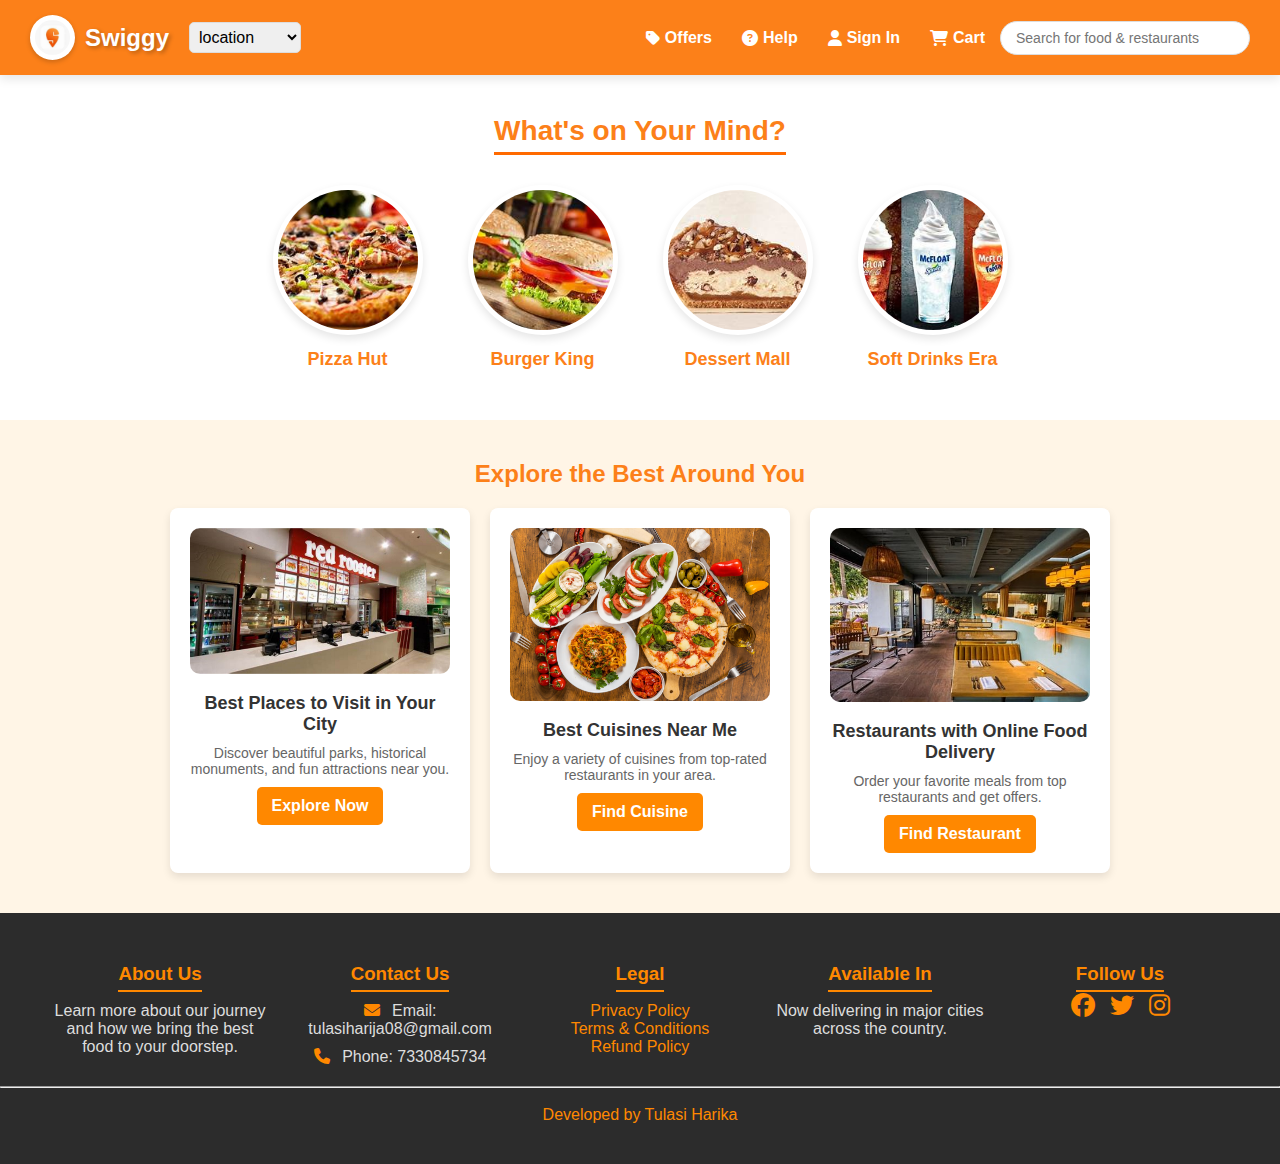
<file: index.html>
<!DOCTYPE html>
<html lang="en">
<head>
    <meta charset="UTF-8">
    <meta name="viewport" content="width=device-width, initial-scale=1.0">
    <title>Swiggy Clone - Header</title>
    <link rel="shortcut icon" href="logo.png" type="image/x-icon">
    <link rel="stylesheet" href="home.css">
    <link rel="stylesheet" href="header.css">
    <link rel="stylesheet" href="header2.css">
    <link rel="stylesheet" href="footer.css">
    <link rel="stylesheet" href="https://cdnjs.cloudflare.com/ajax/libs/font-awesome/6.7.2/css/all.min.css" integrity="sha512-Evv84Mr4kqVGRNSgIGL/F/aIDqQb7xQ2vcrdIwxfjThSH8CSR7PBEakCr51Ck+w+/U6swU2Im1vVX0SVk9ABhg==" crossorigin="anonymous" referrerpolicy="no-referrer" />
</head>
<body>
    
    <header>
        <div class="logo-container">
            <a href="index.html" class="brand-link">
                <img src="logo.jpg" alt="Swiggy" class="logo">
                <span class="brand-name">Swiggy</span>
            </a>
            <select class="dropdown">
                <option>location</option>
                <option>guntur</option>
                <option>vijayawada</option>
                <option>hyderabad</option>
                
            </select>
        </div>
        <nav class="nav-menu">
            <a href="offers.html" class="nav-link"><i class="fa-solid fa-tag"></i>Offers</a>
            <a href="help.html" class="nav-link"><i class="fa-solid fa-question-circle"></i>Help</a>
            <a href="signin.html" class="nav-link"><i class="fa-solid fa-user"></i>Sign In</a>
            <a href="cart.html" class="nav-link"><i class="fa-solid fa-shopping-cart"></i>Cart</a>
            <input type="text" placeholder="Search for food & restaurants" class="search-bar">
        </nav>
    </header>

    <section class="categories">
        <h2>What's on Your Mind?</h2>
        <div class="category-list">
            <div class="category-item"><img src="pizza.jpg" alt="pizza"><p>Pizza Hut</p></div>
            <div class="category-item"><img src="burger.jpg" alt="burger"><p>Burger King</p></div>
            <div class="category-item"><img src="cakes.jpg" alt="desserts"><p>Dessert Mall</p></div>
            <div class="category-item"><img src="drinks.jpg" alt="drinks"><p>Soft Drinks Era</p></div>
        </div>
    </section>
    <div class="wish">
        <h2>Explore the Best Around You</h2>
        <div class="wish-container">
            <div class="wish-item">
                <img src="place1.jpg" alt="Best Places">
                <h3>Best Places to Visit in Your City</h3>
                <p>Discover beautiful parks, historical monuments, and fun attractions near you.</p>
                <a href="https://www.google.com/maps" target="_blank" class="explore-link">Explore Now</a>
            </div>
            <div class="wish-item">
                <img src="cuisiness.jpeg" alt="Best Cuisines">
                <h3>Best Cuisines Near Me</h3>
                <p>Enjoy a variety of cuisines from top-rated restaurants in your area.</p>
                <a href="https://www.zomato.com" target="_blank" class="explore-link">Find Cuisine</a>
            </div>
            <div class="wish-item">
                <img src="restaurant.jpg" alt="Online Delivery">
                <h3>Restaurants with Online Food Delivery</h3>
                <p>Order your favorite meals from top restaurants and get offers.</p>
                <a href="https://www.swiggy.com" target="_blank" class="explore-link">Find Restaurant</a>
            </div>
        </div>
    </div>
    
    

    <footer class="footer"> 
        <div class="footer-container">
            <div class="footer-section">
                <h3>About Us</h3>
                <p>Learn more about our journey and how we bring the best food to your doorstep.</p>
            </div>
            <div class="footer-section">
                <h3>Contact Us</h3>
                <p><i class="fa-solid fa-envelope"></i> Email: tulasiharija08@gmail.com</p>
                <p><i class="fa-solid fa-phone"></i> Phone: 7330845734</p>
            </div>
            <div class="footer-section">
                <h3>Legal</h3>
                <ul>
                    <li><a href="#">Privacy Policy</a></li>
                    <li><a href="#">Terms & Conditions</a></li>
                    <li><a href="#">Refund Policy</a></li>
                </ul>
            </div>
            <div class="footer-section">
                <h3>Available In</h3>
                <p>Now delivering in major cities across the country.</p>
            </div>
            <div class="footer-section">
                <h3>Follow Us</h3>
                <div class="social-links">
                    <a href="#"><i class="fa-brands fa-facebook"></i></a>
                    <a href="#"><i class="fa-brands fa-twitter"></i></a>
                    <a href="#"><i class="fa-brands fa-instagram"></i></a>
                </div>
            </div>
        </div>
        <hr>
        <br>
        <p>Developed by Tulasi Harika</p>
    </footer>


</body>
</html>
</file>
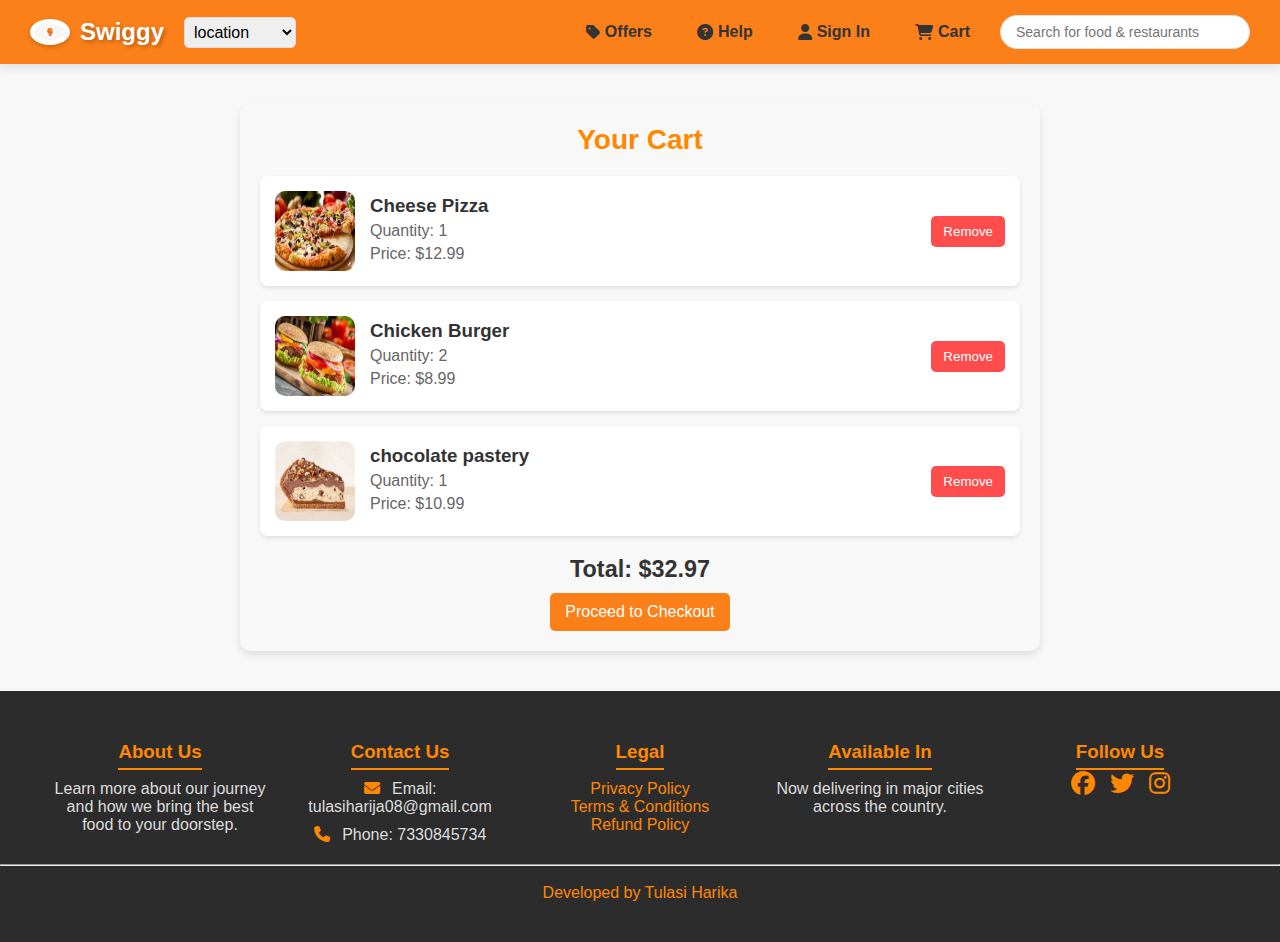
<file: cart.html>
<!DOCTYPE html>
<html lang="en">
<head>
    <meta charset="UTF-8">
    <meta name="viewport" content="width=device-width, initial-scale=1.0">
    <title>Document</title>
    <link rel="stylesheet" href="home.css">
    <link rel="stylesheet" href="cart.css">
    <link rel="stylesheet" href="footer.css">
    <link rel="stylesheet" href="https://cdnjs.cloudflare.com/ajax/libs/font-awesome/6.7.2/css/all.min.css" integrity="sha512-Evv84Mr4kqVGRNSgIGL/F/aIDqQb7xQ2vcrdIwxfjThSH8CSR7PBEakCr51Ck+w+/U6swU2Im1vVX0SVk9ABhg==" crossorigin="anonymous" referrerpolicy="no-referrer" />
</head>
<body>
    
    <header>
        <div class="logo-container">
            <a href="index.html" class="brand-link">
                <img src="logo.jpg" alt="Swiggy" class="logo">
                <span class="brand-name">Swiggy</span>
            </a>
            <select class="dropdown">
                <option>location</option>
                <option>guntur</option>
                <option>vijayawada</option>
                <option>hyderabad</option>
                
            </select>
        </div>
        <nav class="nav-menu">
            <a href="offers.html" class="nav-link"><i class="fa-solid fa-tag"></i>Offers</a>
            <a href="help.html" class="nav-link"><i class="fa-solid fa-question-circle"></i>Help</a>
            <a href="signin.html" class="nav-link"><i class="fa-solid fa-user"></i>Sign In</a>
            <a href="cart.html" class="nav-link"><i class="fa-solid fa-shopping-cart"></i>Cart</a>
            <input type="text" placeholder="Search for food & restaurants" class="search-bar">
        </nav>
    </header>
    <div class="cart-container">
        <h2>Your Cart</h2>
        <div class="cart-items">
            <div class="cart-item">
                <img src="pizza.jpg" alt="Pizza">
                <div class="item-details">
                    <h3>Cheese Pizza</h3>
                    <p>Quantity: 1</p>
                    <p>Price: $12.99</p>
                </div>
                <button class="remove-btn">Remove</button>
            </div>
    
            <div class="cart-item">
                <img src="burger.jpg" alt="Burger">
                <div class="item-details">
                    <h3>Chicken Burger</h3>
                    <p>Quantity: 2</p>
                    <p>Price: $8.99</p>
                </div>
                <button class="remove-btn">Remove</button>
            </div>
    
            <div class="cart-item">
                <img src="cakes.jpg" alt="Pastery">
                <div class="item-details">
                    <h3>chocolate pastery</h3>
                    <p>Quantity: 1</p>
                    <p>Price: $10.99</p>
                </div>
                <button class="remove-btn">Remove</button>
            </div>
        </div>
    
        <div class="cart-summary">
            <h3>Total: $32.97</h3>
            <button class="checkout-btn">Proceed to Checkout</button>
        </div>
    </div>
    
    <footer class="footer"> 
        <div class="footer-container">
            <div class="footer-section">
                <h3>About Us</h3>
                <p>Learn more about our journey and how we bring the best food to your doorstep.</p>
            </div>
            <div class="footer-section">
                <h3>Contact Us</h3>
                <p><i class="fa-solid fa-envelope"></i> Email: tulasiharija08@gmail.com</p>
                <p><i class="fa-solid fa-phone"></i> Phone: 7330845734</p>
            </div>
            <div class="footer-section">
                <h3>Legal</h3>
                <ul>
                    <li><a href="#">Privacy Policy</a></li>
                    <li><a href="#">Terms & Conditions</a></li>
                    <li><a href="#">Refund Policy</a></li>
                </ul>
            </div>
            <div class="footer-section">
                <h3>Available In</h3>
                <p>Now delivering in major cities across the country.</p>
            </div>
            <div class="footer-section">
                <h3>Follow Us</h3>
                <div class="social-links">
                    <a href="#"><i class="fa-brands fa-facebook"></i></a>
                    <a href="#"><i class="fa-brands fa-twitter"></i></a>
                    <a href="#"><i class="fa-brands fa-instagram"></i></a>
                </div>
            </div>
        </div>
        <hr>
        <br>
        <p>Developed by Tulasi Harika</p>
    </footer>
</body>
</html>
</file>
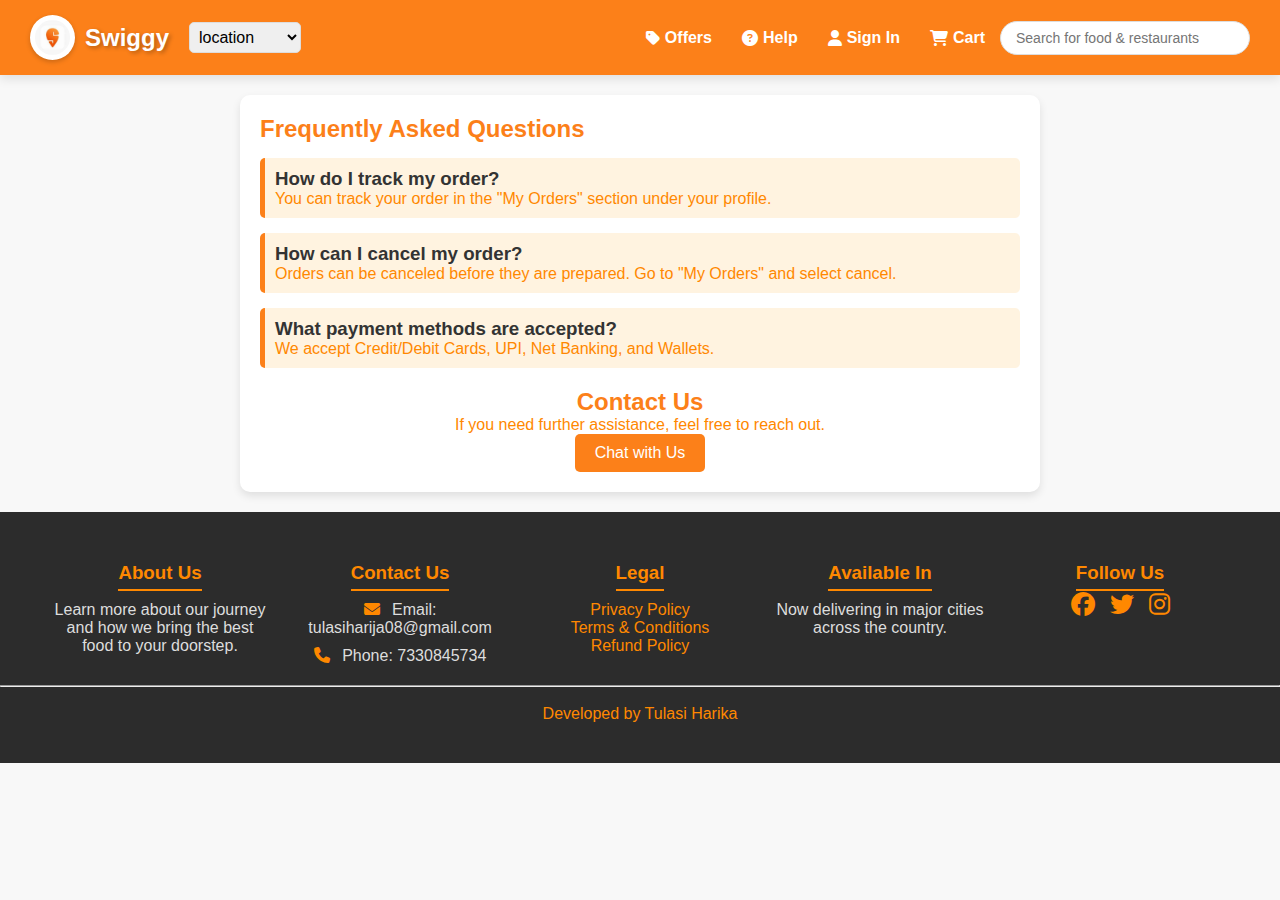
<file: help.html>
<!DOCTYPE html>
<html lang="en">
<head>
    <meta charset="UTF-8">
    <meta name="viewport" content="width=device-width, initial-scale=1.0">
    <title>Document</title>
    <link rel="stylesheet" href="home.css">
    <link rel="stylesheet" href="help.css">
    <link rel="stylesheet" href="footer.css">
    <link rel="stylesheet" href="https://cdnjs.cloudflare.com/ajax/libs/font-awesome/6.7.2/css/all.min.css" integrity="sha512-Evv84Mr4kqVGRNSgIGL/F/aIDqQb7xQ2vcrdIwxfjThSH8CSR7PBEakCr51Ck+w+/U6swU2Im1vVX0SVk9ABhg==" crossorigin="anonymous" referrerpolicy="no-referrer" />
</head>
<body>
    <header>
        <div class="logo-container">
            <a href="index.html" class="brand-link">
                <img src="logo.jpg" alt="Swiggy" class="logo">
                <span class="brand-name">Swiggy</span>
            </a>
            <select class="dropdown">
                <option>location</option>
                <option>guntur</option>
                <option>vijayawada</option>
                <option>hyderabad</option>
                
            </select>
        </div>
        <nav class="nav-menu">
            <a href="offers.html" class="nav-link"><i class="fa-solid fa-tag"></i>Offers</a>
            <a href="help.html" class="nav-link"><i class="fa-solid fa-question-circle"></i>Help</a>
            <a href="signin.html" class="nav-link"><i class="fa-solid fa-user"></i>Sign In</a>
            <a href="cart.html" class="nav-link"><i class="fa-solid fa-shopping-cart"></i>Cart</a>
            <input type="text" placeholder="Search for food & restaurants" class="search-bar">
        </nav>
    </header>
    <main class="help-container">
        <section class="faq">
            <h2>Frequently Asked Questions</h2>
            <div class="faq-item">
                <h3>How do I track my order?</h3>
                <p>You can track your order in the "My Orders" section under your profile.</p>
            </div>
            <div class="faq-item">
                <h3>How can I cancel my order?</h3>
                <p>Orders can be canceled before they are prepared. Go to "My Orders" and select cancel.</p>
            </div>
            <div class="faq-item">
                <h3>What payment methods are accepted?</h3>
                <p>We accept Credit/Debit Cards, UPI, Net Banking, and Wallets.</p>
            </div>
        </section>

        <section class="contact-us">
            <h2>Contact Us</h2>
            <p>If you need further assistance, feel free to reach out.</p>
            <button class="contact-button">Chat with Us</button>
        </section>
    </main>

    <footer class="footer"> 
        <div class="footer-container">
            <div class="footer-section">
                <h3>About Us</h3>
                <p>Learn more about our journey and how we bring the best food to your doorstep.</p>
            </div>
            <div class="footer-section">
                <h3>Contact Us</h3>
                <p><i class="fa-solid fa-envelope"></i> Email: tulasiharija08@gmail.com</p>
                <p><i class="fa-solid fa-phone"></i> Phone: 7330845734</p>
            </div>
            <div class="footer-section">
                <h3>Legal</h3>
                <ul>
                    <li><a href="#">Privacy Policy</a></li>
                    <li><a href="#">Terms & Conditions</a></li>
                    <li><a href="#">Refund Policy</a></li>
                </ul>
            </div>
            <div class="footer-section">
                <h3>Available In</h3>
                <p>Now delivering in major cities across the country.</p>
            </div>
            <div class="footer-section">
                <h3>Follow Us</h3>
                <div class="social-links">
                    <a href="#"><i class="fa-brands fa-facebook"></i></a>
                    <a href="#"><i class="fa-brands fa-twitter"></i></a>
                    <a href="#"><i class="fa-brands fa-instagram"></i></a>
                </div>
            </div>
        </div>
        <hr>
        <br>
        <p>Developed by Tulasi Harika</p>
    </footer>
    
</body>
</html>
</file>
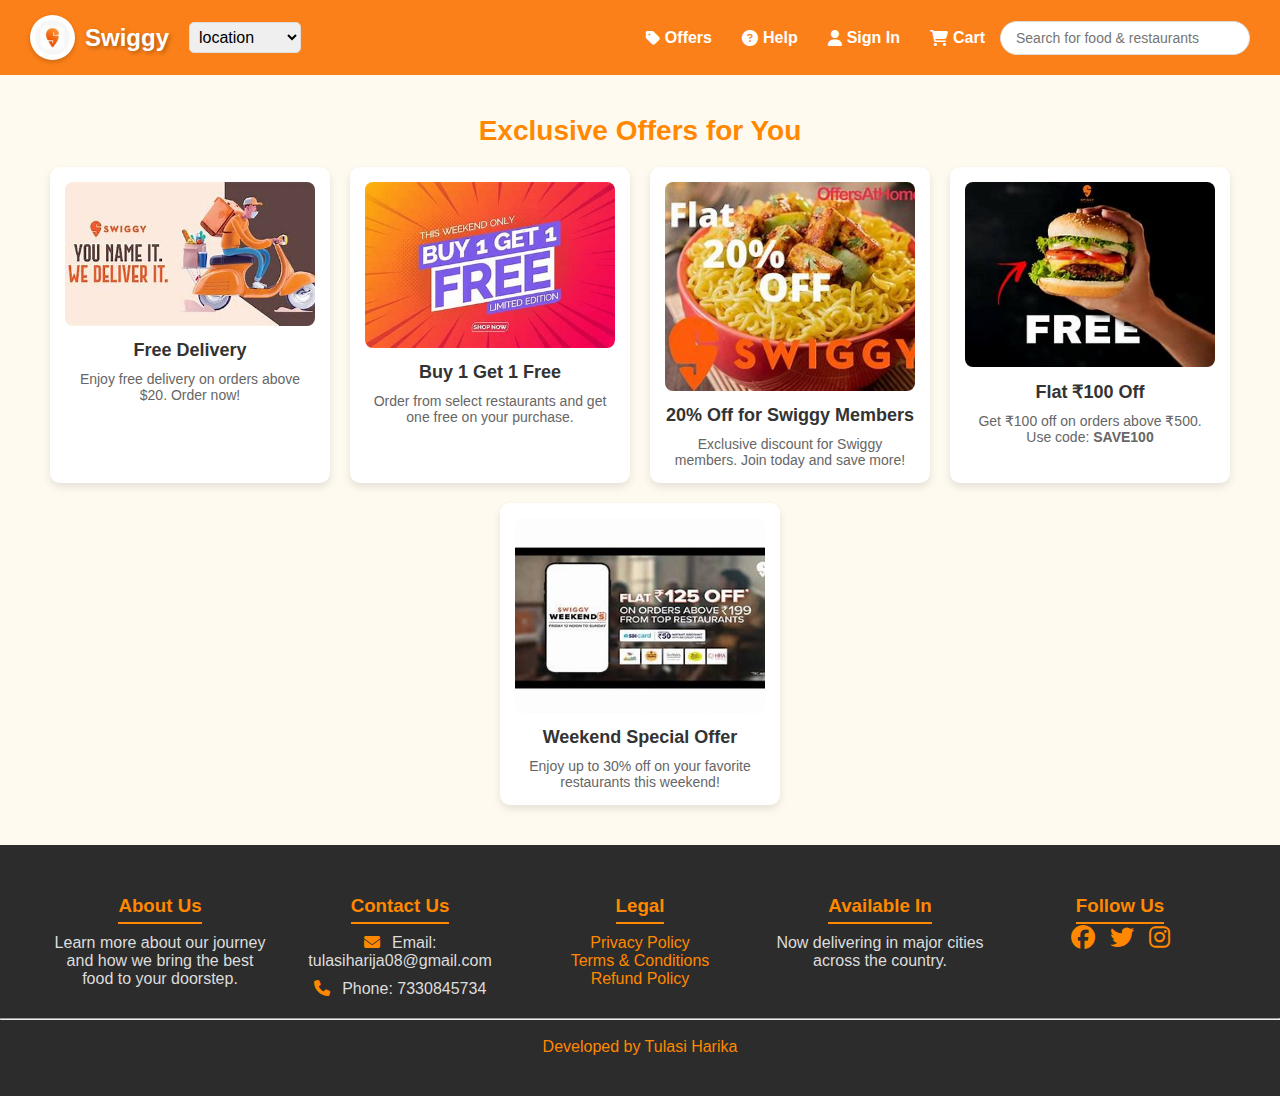
<file: offers.html>
<!DOCTYPE html>
<html lang="en">
<head>
    <meta charset="UTF-8">
    <meta name="viewport" content="width=device-width, initial-scale=1.0">
    <title>Document</title>
    <link rel="stylesheet" href="home.css">
    <link rel="stylesheet" href="footer.css">
    <link rel="stylesheet" href="offers.css">
    <link rel="stylesheet" href="https://cdnjs.cloudflare.com/ajax/libs/font-awesome/6.7.2/css/all.min.css" integrity="sha512-Evv84Mr4kqVGRNSgIGL/F/aIDqQb7xQ2vcrdIwxfjThSH8CSR7PBEakCr51Ck+w+/U6swU2Im1vVX0SVk9ABhg==" crossorigin="anonymous" referrerpolicy="no-referrer" />
</head>
<body>
    <header>
        <div class="logo-container">
            <a href="index.html" class="brand-link">
                <img src="logo.jpg" alt="Swiggy" class="logo">
                <span class="brand-name">Swiggy</span>
            </a>
            <select class="dropdown">
                <option>location</option>
                <option>guntur</option>
                <option>vijayawada</option>
                <option>hyderabad</option>
                
            </select>
        </div>
        <nav class="nav-menu">
            <a href="offers.html" class="nav-link"><i class="fa-solid fa-tag"></i>Offers</a>
            <a href="help.html" class="nav-link"><i class="fa-solid fa-question-circle"></i>Help</a>
            <a href="signin.html" class="nav-link"><i class="fa-solid fa-user"></i>Sign In</a>
            <a href="cart.html" class="nav-link"><i class="fa-solid fa-shopping-cart"></i>Cart</a>
            <input type="text" placeholder="Search for food & restaurants" class="search-bar">
        </nav>
    </header>

    <div class="offers">
        <h2>Exclusive Offers for You</h2>
        <div class="offers-container">
           
            <div class="offer-card">
                <img src="free.jpg" alt="Free Delivery on Orders Above $20">
                <h3>Free Delivery</h3>
                <p>Enjoy free delivery on orders above $20. Order now!</p>
            </div>
    
            <div class="offer-card">
                <img src="buy 1 get 1.jpg" alt="Buy 1 Get 1 Free">
                <h3>Buy 1 Get 1 Free</h3>
                <p>Order from select restaurants and get one free on your purchase.</p>
            </div>
    
            <div class="offer-card">
                <img src="20.jpg" alt="20% Off for Swiggy Members">
                <h3>20% Off for Swiggy Members</h3>
                <p>Exclusive discount for Swiggy members. Join today and save more!</p>
            </div>
    
            <div class="offer-card">
                <img src="100.jpg" alt="Flat 100 Off on Orders Above $500">
                <h3>Flat ₹100 Off</h3>
                <p>Get ₹100 off on orders above ₹500. Use code: <strong>SAVE100</strong></p>
            </div>
    
            <div class="offer-card">
                <img src="weekend.jpg" alt="Weekend Special Offer">
                <h3>Weekend Special Offer</h3>
                <p>Enjoy up to 30% off on your favorite restaurants this weekend!</p>
            </div>
        </div>
    </div>
    
    
    <footer class="footer"> 
        <div class="footer-container">
            <div class="footer-section">
                <h3>About Us</h3>
                <p>Learn more about our journey and how we bring the best food to your doorstep.</p>
            </div>
            <div class="footer-section">
                <h3>Contact Us</h3>
                <p><i class="fa-solid fa-envelope"></i> Email: tulasiharija08@gmail.com</p>
                <p><i class="fa-solid fa-phone"></i> Phone: 7330845734</p>
            </div>
            <div class="footer-section">
                <h3>Legal</h3>
                <ul>
                    <li><a href="#">Privacy Policy</a></li>
                    <li><a href="#">Terms & Conditions</a></li>
                    <li><a href="#">Refund Policy</a></li>
                </ul>
            </div>
            <div class="footer-section">
                <h3>Available In</h3>
                <p>Now delivering in major cities across the country.</p>
            </div>
            <div class="footer-section">
                <h3>Follow Us</h3>
                <div class="social-links">
                    <a href="#"><i class="fa-brands fa-facebook"></i></a>
                    <a href="#"><i class="fa-brands fa-twitter"></i></a>
                    <a href="#"><i class="fa-brands fa-instagram"></i></a>
                </div>
            </div>
        </div>
        <hr>
        <br>
        <p>Developed by Tulasi Harika</p>
    </footer>
</body>
</html>
</file>
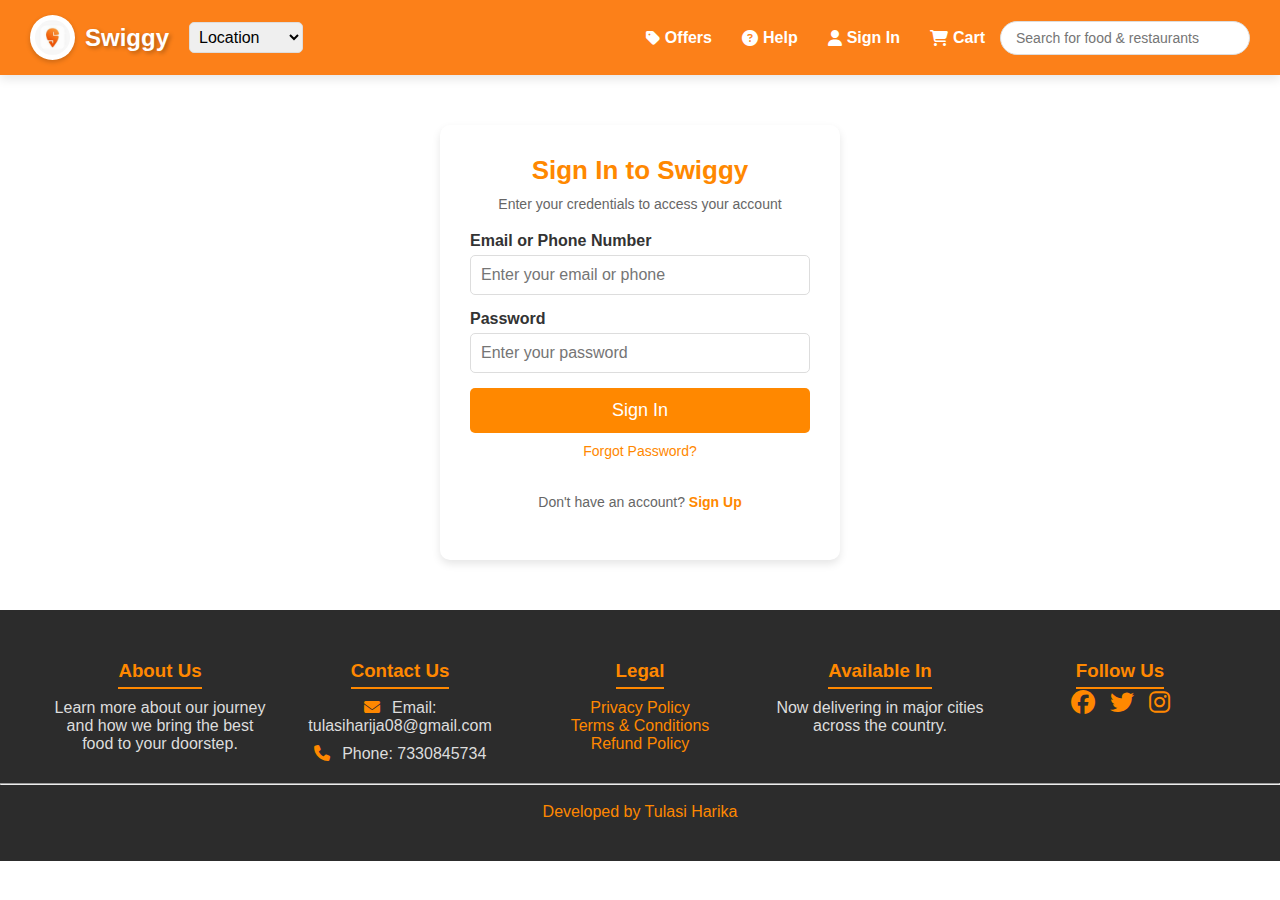
<file: signin.html>
<!DOCTYPE html>
<html lang="en">
<head>
    <meta charset="UTF-8">
    <meta name="viewport" content="width=device-width, initial-scale=1.0">
    <title>Swiggy - Sign In</title>
    <link rel="stylesheet" href="home.css">
    <link rel="stylesheet" href="signin.css">
    <link rel="stylesheet" href="footer.css">
    <link rel="stylesheet" href="header.css">
    <link rel="stylesheet" href="header2.css">
    <link rel="stylesheet" href="https://cdnjs.cloudflare.com/ajax/libs/font-awesome/6.7.2/css/all.min.css" integrity="sha512-Evv84Mr4kqVGRNSgIGL/F/aIDqQb7xQ2vcrdIwxfjThSH8CSR7PBEakCr51Ck+w+/U6swU2Im1vVX0SVk9ABhg==" crossorigin="anonymous" referrerpolicy="no-referrer" />
</head>
<body>
    <header>
        <div class="logo-container">
            <a href="index.html" class="brand-link">
                <img src="logo.jpg" alt="Swiggy" class="logo">
                <span class="brand-name">Swiggy</span>
            </a>
            <select class="dropdown">
                <option>Location</option>
                <option>Guntur</option>
                <option>Vijayawada</option>
                <option>Hyderabad</option>
            </select>
        </div>
        <nav class="nav-menu">
            <a href="offers.html" class="nav-link"><i class="fa-solid fa-tag"></i>Offers</a>
            <a href="help.html" class="nav-link"><i class="fa-solid fa-question-circle"></i>Help</a>
            <a href="signin.html" class="nav-link"><i class="fa-solid fa-user"></i>Sign In</a>
            <a href="cart.html" class="nav-link"><i class="fa-solid fa-shopping-cart"></i>Cart</a>
            <input type="text" placeholder="Search for food & restaurants" class="search-bar">
        </nav>
    </header>
    


    <div class="signin-container">
        <h2>Sign In to Swiggy</h2>
        <p>Enter your credentials to access your account</p>
        
        <form class="signin-form">
            <label for="email">Email or Phone Number</label>
            <input type="text" id="email" name="email" placeholder="Enter your email or phone" required>
    
            <label for="password">Password</label>
            <input type="password" id="password" name="password" placeholder="Enter your password" required>
    
            <button type="submit" class="signin-btn">Sign In</button>
    
            <p class="forgot-password"><a href="#">Forgot Password?</a></p>
    
            <p class="signup-text">Don't have an account? <a href="signup.html">Sign Up</a></p>
        </form>
    </div>
    
    <footer class="footer"> 
        <div class="footer-container">
            <div class="footer-section">
                <h3>About Us</h3>
                <p>Learn more about our journey and how we bring the best food to your doorstep.</p>
            </div>
            <div class="footer-section">
                <h3>Contact Us</h3>
                <p><i class="fa-solid fa-envelope"></i> Email: tulasiharija08@gmail.com</p>
                <p><i class="fa-solid fa-phone"></i> Phone: 7330845734</p>
            </div>
            <div class="footer-section">
                <h3>Legal</h3>
                <ul>
                    <li><a href="#">Privacy Policy</a></li>
                    <li><a href="#">Terms & Conditions</a></li>
                    <li><a href="#">Refund Policy</a></li>
                </ul>
            </div>
            <div class="footer-section">
                <h3>Available In</h3>
                <p>Now delivering in major cities across the country.</p>
            </div>
            <div class="footer-section">
                <h3>Follow Us</h3>
                <div class="social-links">
                    <a href="#"><i class="fa-brands fa-facebook"></i></a>
                    <a href="#"><i class="fa-brands fa-twitter"></i></a>
                    <a href="#"><i class="fa-brands fa-instagram"></i></a>
                </div>
            </div>
        </div>
        <hr>
        <br>
        <p>Developed by Tulasi Harika</p>
    </footer>
    
</body>
</html>
</file>
<file: home.css>
* {
    margin: 0;
    padding: 0;
    box-sizing: border-box;
    font-family: Arial, sans-serif;
}
header {
    display: flex;
    justify-content: space-between;
    align-items: center;
    background-color: #fc8019;
    padding: 15px 30px;
    box-shadow: 0 4px 10px rgba(0, 0, 0, 0.1);
}
.logo-container {
    display: flex;
    align-items: center;
}
.brand-link {
    display: flex;
    align-items: center;
    text-decoration: none;
}
.logo {
    height: 45px;
    width: 45px;
    border-radius: 50%;
    object-fit: cover;
    margin-right: 10px;
    background-color: white;
    padding: 5px;
    box-shadow: 0 2px 5px rgba(0, 0, 0, 0.2);
}
.brand-name {
    font-size: 24px;
    font-weight: bold;
    color: #fff;
    text-shadow: 2px 2px 4px rgba(0, 0, 0, 0.3);
}
.dropdown {
    margin-left: 20px;
    padding: 5px;
    border: 1px solid #ddd;
    border-radius: 5px;
    font-size: 16px;
}
.nav-menu {
    display: flex;
    align-items: center;
}
.nav-link {
    margin: 0 15px;
    text-decoration: none;
    color: #fff;
    font-size: 16px;
    display: flex;
    align-items: center;
    font-weight: bold;
}
.nav-link i {
    margin-right: 5px;
}
.search-bar {
    padding: 8px 15px;
    border: 1px solid #ddd;
    border-radius: 20px;
    font-size: 14px;
    width: 250px;
}
</file>
<file: header.css>
* {
    margin: 0;
    padding: 0;
    box-sizing: border-box;
    font-family: Arial, sans-serif;
}
header {
    display: flex;
    justify-content: space-between;
    align-items: center;
    background-color: #fc8019;
    padding: 15px 30px;
    box-shadow: 0 4px 10px rgba(0, 0, 0, 0.1);
}
.logo-container {
    display: flex;
    align-items: center;
}
.brand-link {
    display: flex;
    align-items: center;
    text-decoration: none;
}
.logo {
    height: 45px;
    width: 45px;
    border-radius: 50%;
    object-fit: cover;
    margin-right: 10px;
    background-color: white;
    padding: 5px;
    box-shadow: 0 2px 5px rgba(0, 0, 0, 0.2);
}
.brand-name {
    font-size: 24px;
    font-weight: bold;
    color: #fff;
    text-shadow: 2px 2px 4px rgba(0, 0, 0, 0.3);
}
.dropdown {
    margin-left: 20px;
    padding: 5px;
    border: 1px solid #ddd;
    border-radius: 5px;
    font-size: 16px;
}
.nav-menu {
    display: flex;
    align-items: center;
}
.nav-link {
    margin: 0 15px;
    text-decoration: none;
    color: #fff;
    font-size: 16px;
    display: flex;
    align-items: center;
    font-weight: bold;
}
.nav-link i {
    margin-right: 5px;
}
.search-bar {
    padding: 8px 15px;
    border: 1px solid #ddd;
    border-radius: 20px;
    font-size: 14px;
    width: 250px;
}

.categories {
    text-align: center;
    padding: 40px;
}

.categories h2 {
    font-size: 28px;
    font-weight: bold;
    color: #fc8019;
    display: inline-block;
    padding-bottom: 5px;
    border-bottom: 3px solid #ff6a00;
}

.category-list {
    display: flex;
    justify-content: center;
    gap: 25px;
    flex-wrap: wrap;
    margin-top: 20px;
}

.category-item {
    text-align: center;
    padding: 10px;
    transition: transform 0.3s ease-in-out;
}

.category-item img {
    width: 150px;
    height: 150px;
    border-radius: 50%;
    object-fit: cover;
    border: 5px solid transparent;
    transition: border-color 0.3s ease-in-out, transform 0.3s ease-in-out;
    box-shadow: 0 4px 8px rgba(0, 0, 0, 0.1);
}

.category-item p {
    margin-top: 10px;
    font-size: 18px;
    font-weight: bold;
    color:#fc8019;
}

.category-item:hover img {
    border-color: #fc8019;
    transform: scale(1.1);
}



.wish {
    text-align: center;
    padding: 40px;
}

.wish h2 {
    color: #ff8800;
    font-size: 28px;
    margin-bottom: 20px;
}

.wish-container {
    display: flex;
    justify-content: center;
    gap: 20px;
    flex-wrap: wrap;
}

.wish-item {
    background: #fff;
    border-radius: 10px;
    padding: 20px;
    width: 300px;
    box-shadow: 0 4px 8px rgba(0, 0, 0, 0.2);
    transition: transform 0.3s ease-in-out;
}

.wish-item:hover {
    transform: scale(1.05);
}

.wish-item img {
    width: 100%;
    border-radius: 10px;
}

.wish-item h3 {
    color: #333;
    margin-top: 15px;
}

.wish-item p {
    color: #666;
    font-size: 14px;
}

.explore-link {
    display: inline-block;
    margin-top: 10px;
    padding: 10px 15px;
    background: #ff8800;
    color: white;
    text-decoration: none;
    border-radius: 5px;
    font-weight: bold;
    transition: background 0.3s ease-in-out;
}

.explore-link:hover {
    background: #e67600;
}
</file>
<file: header2.css>
.wish {
    text-align: center;
    padding: 40px 20px;
    background-color: #fff5e6;
}

.wish h2 {
    font-size: 24px;
    font-weight: bold;
    color: #fc8019;
    margin-bottom: 20px;
}

.wish-container {
    display: flex;
    justify-content: center;
    gap: 20px;
    flex-wrap: wrap;
}

.wish-item {
    background: white;
    padding: 20px;
    width: 300px;
    box-shadow: 0 4px 8px rgba(0, 0, 0, 0.1);
    border-radius: 8px;
    transition: transform 0.3s ease-in-out, box-shadow 0.3s ease-in-out;
}

.wish-item h3 {
    font-size: 18px;
    color: #333;
}

.wish-item p {
    font-size: 14px;
    color: #666;
    margin-top: 10px;
}

.wish-item:hover {
    transform: translateY(-5px);
    box-shadow: 0 6px 12px rgba(0, 0, 0, 0.15);
}
</file>
<file: footer.css>
/* General Styles */
body {
    font-family: Arial, sans-serif;
    margin: 0;
    padding: 0;
}

/* Footer Styles */
.footer {
    background-color: #2c2c2c;
    color: white;
    padding: 40px 0;
    text-align: center;
}

.footer-container {
    display: flex;
    justify-content: space-around;
    flex-wrap: wrap;
    max-width: 1200px;
    margin: auto;
}

.footer-section {
    flex: 1;
    min-width: 200px;
    margin: 10px;
}

.footer-section h3 {
    color: #ff8800;
    border-bottom: 2px solid #ff8800;
    padding-bottom: 5px;
    display: inline-block;
}

.footer-section p, .footer-section ul {
    margin: 10px 0;
    color: #ddd;
}

.footer-section ul {
    list-style: none;
    padding: 0;
}

.footer-section ul li a {
    color: #ff8800;
    text-decoration: none;
    transition: color 0.3s;
}

.footer-section ul li a:hover {
    color: white;
}

.social-links {
    display: flex;
    justify-content: center;
    gap: 15px;
    font-size: 24px;
}

.social-links a {
    color: #ff8800;
    transition: color 0.3s;
}

.social-links a:hover {
    color: white;
}

/* Icons Styling */
.footer-section p i {
    margin-right: 8px;
    color: #ff8800;
}
p{
    color: #ff8800;
}
</file>
<file: cart.css>
body {
    font-family: 'Arial', sans-serif;
    margin: 0;
    padding: 0;
    background-color: #f8f8f8;
}

.header {
    display: flex;
    justify-content: space-between;
    align-items: center;
    background-color: #fc8019;
    padding: 15px 50px;
    color: white;
    box-shadow: 0px 4px 6px rgba(0, 0, 0, 0.1);
    position: sticky;
    top: 0;
    z-index: 1000;
}

.logo-container {
    display: flex;
    align-items: center;
}

.brand-link {
    text-decoration: none;
    color: black;
    font-size: 24px;
    font-weight: bold;
}

.logo {
    width: 40px;
    height: auto;
    margin-right: 10px;
}

.nav-menu {
    display: flex;
    gap: 15px;
}

.nav-link {
    text-decoration: none;
    color: #333;
    font-weight: bold;
}

.active {
    color: #fc8019;
}

/* Cart Container */
.cart-container {
    max-width: 800px;
    margin: 40px auto;
    padding: 20px;
    border-radius: 10px;
    box-shadow: 0 4px 8px rgba(0, 0, 0, 0.1);
}

.cart-container h2 {
    text-align: center;
    color: #ff8800;
    font-size: 28px;
    margin-bottom: 20px;
}

/* Cart Items */
.cart-items {
    display: flex;
    flex-direction: column;
    gap: 15px;
}

.cart-item {
    display: flex;
    align-items: center;
    justify-content: space-between;
    padding: 15px;
    border-radius: 8px;
    background: #fff;
    box-shadow: 0 2px 4px rgba(0, 0, 0, 0.1);
    transition: transform 0.2s;
}

.cart-item:hover {
    transform: scale(1.02);
}

.cart-item img {
    width: 80px;
    height: 80px;
    border-radius: 10px;
    margin-right: 15px;
}

.item-details {
    flex-grow: 1;
}

.item-details h3 {
    margin: 0;
    color: #333;
}

.item-details p {
    margin: 5px 0;
    color: #666;
}

/* Remove Button */
.remove-btn {
    background: #ff4d4d;
    color: white;
    border: none;
    padding: 8px 12px;
    border-radius: 5px;
    cursor: pointer;
    transition: background 0.3s;
}

.remove-btn:hover {
    background: #cc0000;
}

/* Cart Summary */
.cart-summary {
    text-align: center;
    margin-top: 20px;
    font-size: 20px;
}

.cart-summary h3 {
    margin-bottom: 10px;
    color: #333;
}

/* Checkout Button */
.checkout-btn {
    background: #ff8800;
    color: white;
    padding: 12px 20px;
    font-size: 18px;
    border: none;
    border-radius: 5px;
    cursor: pointer;
    transition: background 0.3s;
}

.checkout-btn:hover {
    background: #e06b00;
}


.cart-summary {
    text-align: center;
    margin-top: 20px;
}

.checkout-btn {
    background: #fc8019;
    color: white;
    padding: 10px 15px;
    border: none;
    cursor: pointer;
    font-size: 16px;
    border-radius: 5px;
}

.checkout-btn:hover {
    background: #e56d00;
}
</file>
<file: help.css>
body {
    font-family: Arial, sans-serif;
    margin: 0;
    padding: 0;
    background-color: #f8f8f8;
}
.header {
    display: flex;
    justify-content: space-between;
    align-items: center;
    background-color: #fc8019;
    padding: 15px 50px;
    color: white;
    box-shadow: 0px 4px 6px rgba(0, 0, 0, 0.1);
    position: sticky;
    top: 0;
    z-index: 1000;
}

.help-header {
    text-align: center;
    background-color: #fc8019;
    color: white;
    padding: 20px;
}

.help-container {
    max-width: 800px;
    margin: 20px auto;
    padding: 20px;
    background: white;
    box-shadow: 0 4px 8px rgba(0, 0, 0, 0.1);
    border-radius: 10px;
}

.faq h2, .contact-us h2 {
    color: #fc8019;
}

.faq-item {
    margin: 15px 0;
    padding: 10px;
    border-left: 5px solid #fc8019;
    background: #fff3e0;
    border-radius: 5px;
}

.faq-item h3 {
    margin: 0;
    color: #333;
}

.contact-us {
    text-align: center;
    margin-top: 20px;
}

.contact-button {
    padding: 10px 20px;
    background: #fc8019;
    color: white;
    border: none;
    cursor: pointer;
    font-size: 16px;
    border-radius: 5px;
}

.contact-button:hover {
    background: #e67300;
}

.help-footer {
    text-align: center;
    padding: 10px;
    background: #333;
    color: white;
    margin-top: 20px;
}

.help-footer a {
    color: #fc8019;
    text-decoration: none;
}
</file>
<file: offers.css>
.header {
    display: flex;
    justify-content: space-between;
    align-items: center;
    background-color: #fc8019;
    padding: 15px 50px;
    color: white;
    box-shadow: 0px 4px 6px rgba(0, 0, 0, 0.1);
    position: sticky;
    top: 0;
    z-index: 1000;
}
/* Offers Section */
.offers {
    text-align: center;
    padding: 40px 20px;
    background: #fffaf0;
}

.offers h2 {
    color: #ff8800;
    font-size: 28px;
    margin-bottom: 20px;
    font-weight: bold;
}

/* Offers Container */
.offers-container {
    display: flex;
    flex-wrap: wrap;
    justify-content: center;
    gap: 20px;
}

/* Offer Card */
.offer-card {
    background: white;
    width: 280px;
    padding: 15px;
    border-radius: 10px;
    box-shadow: 0 4px 8px rgba(0, 0, 0, 0.1);
    transition: transform 0.3s ease-in-out;
}

.offer-card:hover {
    transform: scale(1.05);
}

.offer-card img {
    width: 100%;
    border-radius: 8px;
}

.offer-card h3 {
    font-size: 18px;
    color: #333;
    margin: 10px 0;
}

.offer-card p {
    color: #666;
    font-size: 14px;
}

/* Responsive */
@media (max-width: 768px) {
    .offers-container {
        flex-direction: column;
        align-items: center;
    }
}
</file>
<file: signin.css>
* {
    margin: 0;
    padding: 0;
    box-sizing: border-box;
    font-family: Arial, sans-serif;
}
header {
    display: flex;
    justify-content: space-between;
    align-items: center;
    background-color: #fc8019;
    padding: 15px 30px;
    box-shadow: 0 4px 10px rgba(0, 0, 0, 0.1);
}
.logo-container {
    display: flex;
    align-items: center;
}
.brand-link {
    display: flex;
    align-items: center;
    text-decoration: none;
}
.logo {
    height: 45px;
    width: 45px;
    border-radius: 50%;
    object-fit: cover;
    margin-right: 10px;
    background-color: white;
    padding: 5px;
    box-shadow: 0 2px 5px rgba(0, 0, 0, 0.2);
}
.brand-name {
    font-size: 24px;
    font-weight: bold;
    color: #fff;
    text-shadow: 2px 2px 4px rgba(0, 0, 0, 0.3);
}
.dropdown {
    margin-left: 20px;
    padding: 5px;
    border: 1px solid #ddd;
    border-radius: 5px;
    font-size: 16px;
}
.nav-menu {
    display: flex;
    align-items: center;
}
.nav-link {
    margin: 0 15px;
    text-decoration: none;
    color: #fff;
    font-size: 16px;
    display: flex;
    align-items: center;
    font-weight: bold;
}
.nav-link i {
    margin-right: 5px;
}
.search-bar {
    padding: 8px 15px;
    border: 1px solid #ddd;
    border-radius: 20px;
    font-size: 14px;
    width: 250px;
}

.categories {
    text-align: center;
    padding: 40px;
}

.categories h2 {
    font-size: 28px;
    font-weight: bold;
    color: #fc8019;
    display: inline-block;
    padding-bottom: 5px;
    border-bottom: 3px solid #ff6a00;
}

.category-list {
    display: flex;
    justify-content: center;
    gap: 25px;
    flex-wrap: wrap;
    margin-top: 20px;
}

.category-item {
    text-align: center;
    padding: 10px;
    transition: transform 0.3s ease-in-out;
}

.category-item img {
    width: 150px;
    height: 150px;
    border-radius: 50%;
    object-fit: cover;
    border: 5px solid transparent;
    transition: border-color 0.3s ease-in-out, transform 0.3s ease-in-out;
    box-shadow: 0 4px 8px rgba(0, 0, 0, 0.1);
}

.category-item p {
    margin-top: 10px;
    font-size: 18px;
    font-weight: bold;
    color:#fc8019;
}

.category-item:hover img {
    border-color: #fc8019;
    transform: scale(1.1);
}



.wish {
    text-align: center;
    padding: 40px;
}

.wish h2 {
    color: #ff8800;
    font-size: 28px;
    margin-bottom: 20px;
}

.wish-container {
    display: flex;
    justify-content: center;
    gap: 20px;
    flex-wrap: wrap;
}

.wish-item {
    background: #fff;
    border-radius: 10px;
    padding: 20px;
    width: 300px;
    box-shadow: 0 4px 8px rgba(0, 0, 0, 0.2);
    transition: transform 0.3s ease-in-out;
}

.wish-item:hover {
    transform: scale(1.05);
}

.wish-item img {
    width: 100%;
    border-radius: 10px;
}

.wish-item h3 {
    color: #333;
    margin-top: 15px;
}

.wish-item p {
    color: #666;
    font-size: 14px;
}

.explore-link {
    display: inline-block;
    margin-top: 10px;
    padding: 10px 15px;
    background: #ff8800;
    color: white;
    text-decoration: none;
    border-radius: 5px;
    font-weight: bold;
    transition: background 0.3s ease-in-out;
}

.explore-link:hover {
    background: #e67600;
}

/* Sign In Container */
.signin-container {
    max-width: 400px;
    margin: 50px auto;
    padding: 30px;
    background: white;
    border-radius: 10px;
    box-shadow: 0 4px 8px rgba(0, 0, 0, 0.1);
    text-align: center;
}

/* Heading */
.signin-container h2 {
    color: #ff8800;
    font-size: 26px;
    margin-bottom: 10px;
}

/* Description */
.signin-container p {
    color: #666;
    font-size: 14px;
    margin-bottom: 20px;
}

/* Form Styling */
.signin-form {
    display: flex;
    flex-direction: column;
}

.signin-form label {
    text-align: left;
    font-weight: bold;
    color: #333;
    margin-bottom: 5px;
}

.signin-form input {
    width: 100%;
    padding: 10px;
    margin-bottom: 15px;
    border: 1px solid #ddd;
    border-radius: 5px;
    font-size: 16px;
}

/* Sign In Button */
.signin-btn {
    background: #ff8800;
    color: white;
    padding: 12px;
    font-size: 18px;
    border: none;
    border-radius: 5px;
    cursor: pointer;
    transition: background 0.3s;
}

.signin-btn:hover {
    background: #e06b00;
}

/* Forgot Password Link */
.forgot-password {
    margin-top: 10px;
}

.forgot-password a {
    color: #ff8800;
    text-decoration: none;
    font-size: 14px;
}

.forgot-password a:hover {
    text-decoration: underline;
}

/* Sign Up Text */
.signup-text {
    margin-top: 15px;
    font-size: 14px;
}

.signup-text a {
    color: #ff8800;
    font-weight: bold;
    text-decoration: none;
}

.signup-text a:hover {
    text-decoration: underline;
}
</file>
